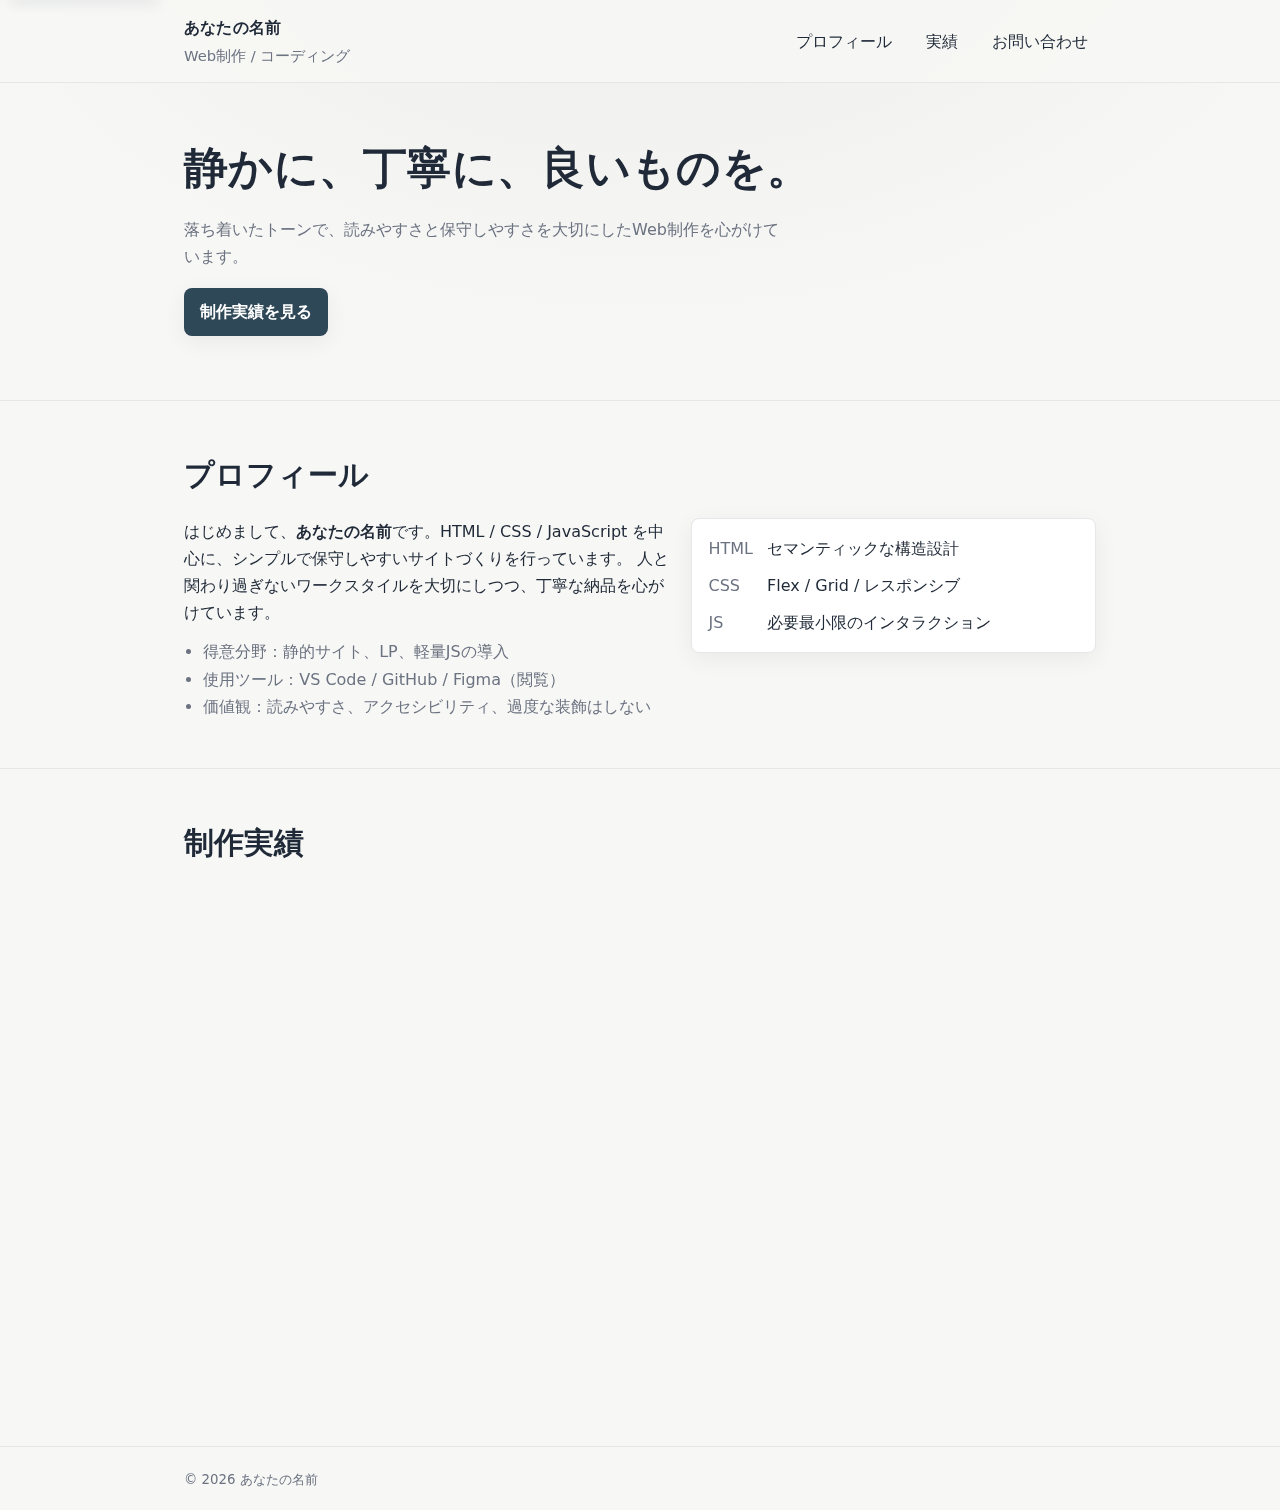
<file: index.html>
<!doctype html>
<html lang="ja">
  <head>
    <meta charset="utf-8" />
    <meta name="viewport" content="width=device-width, initial-scale=1" />
    <title>ポートフォリオ | あなたの名前</title>
    <meta name="description" content="落ち着いたトーンの個人ポートフォリオ。制作実績とスキル、問い合わせ先を掲載しています。">
    <meta name="color-scheme" content="light dark">
    <link rel="preconnect" href="https://fonts.gstatic.com" crossorigin>
    <!-- フォント：システムUI優先＋Noto Sans JP fallback（外部CDN不要にしたい場合は削除してOK） -->
    <style>
      @font-face {
        font-family: "NotoSansJP-Subset";
        src: local("Noto Sans JP");
        font-display: swap;
      }
    </style>
    <link rel="stylesheet" href="styles.css" />
  </head>
  <body>
    <!-- キーボード操作向け：スキップリンク -->
    <a class="skip-link" href="#main">メイン内容へ移動</a>

    <header class="site-header" role="banner">
      <div class="container header-inner">
        <a class="brand" href="#">
          <span class="brand__name">あなたの名前</span>
          <span class="brand__role">Web制作 / コーディング</span>
        </a>
        <nav class="site-nav" aria-label="主要ナビゲーション">
          <ul>
            <li><a href="#about">プロフィール</a></li>
            <li><a href="#works">実績</a></li>
            <li><a href="#contact">お問い合わせ</a></li>
          </ul>
        </nav>
      </div>
    </header>

    <main id="main">
      <!-- Hero -->
      <section class="hero section">
        <div class="container">
          <h1 class="hero__title">静かに、丁寧に、良いものを。</h1>
          <p class="hero__lead">
          落ち着いたトーンで、読みやすさと保守しやすさを大切にしたWeb制作を心がけています。
        </p>
          <p class="hero__cta">
          <a class="btn" href="#works" aria-label="制作実績へ">制作実績を見る</a>
        </p>
        </div>
      </section>

      <!-- About -->
      <section id="about" class="section">
        <div class="container">
          <h2 class="section__title">プロフィール</h2>
          <div class="about">
            <div class="about__text">
              <p>
              はじめまして、<strong>あなたの名前</strong>です。HTML / CSS / JavaScript を中心に、シンプルで保守しやすいサイトづくりを行っています。
              人と関わり過ぎないワークスタイルを大切にしつつ、丁寧な納品を心がけています。
            </p>
              <ul class="about__list">
                <li>得意分野：静的サイト、LP、軽量JSの導入</li>
                <li>使用ツール：VS Code / GitHub / Figma（閲覧）</li>
                <li>価値観：読みやすさ、アクセシビリティ、過度な装飾はしない</li>
              </ul>
            </div>
            <aside class="about__card" aria-label="スキル概要">
              <h3 class="visually-hidden">スキル</h3>
              <dl class="kv">
                <dt>HTML</dt>
                <dd>セマンティックな構造設計</dd>
                <dt>CSS</dt>
                <dd>Flex / Grid / レスポンシブ</dd>
                <dt>JS</dt>
                <dd>必要最小限のインタラクション</dd>
              </dl>
            </aside>
          </div>
        </div>
      </section>

      <!-- Works -->
      <section id="works" class="section">
        <div class="container">
          <h2 class="section__title">制作実績</h2>

          <ul class="cards" role="list">
            <!-- 実績カード（必要数だけ複製） -->
            <li class="card">
              <article>
                <h3 class="card__title">架空カフェ LP</h3>
                <p class="card__meta">HTML / CSS / 1ページ</p>
                <p class="card__desc">
                余白と写真を活かした落ち着いたランディングページ。スマホ〜PCまでのレスポンシブ対応。
              </p>
                <p class="card__actions">
                <a class="link" href="#" target="_blank" rel="noopener">デモを見る</a>
                <a class="link" href="#" target="_blank" rel="noopener">GitHub</a>
              </p>
              </article>
            </li>

            <li class="card">
              <article>
                <h3 class="card__title">個人ポートフォリオ</h3>
                <p class="card__meta">HTML / CSS / JS</p>
                <p class="card__desc">
                スクロール時の控えめな演出とシンプルな情報設計。可読性を優先。
              </p>
                <p class="card__actions">
                <a class="link" href="#" target="_blank" rel="noopener">デモを見る</a>
                <a class="link" href="#" target="_blank" rel="noopener">GitHub</a>
              </p>
              </article>
            </li>

            <li class="card">
              <article>
                <h3 class="card__title">架空ボウリング場 HP</h3>
                <p class="card__meta">HTML / CSS / JS</p>
                <p class="card__desc">
                HTML・CSS・JavaScriptで構成した練習作品。落ち着いた配色とシンプルな動きを組み合わせ、穏やかな印象を目指しました。
              </p>
                <p class="card__actions">
                <a class="link" href="https://nakaji-web.github.io/bowling-demo/" target="_blank" rel="noopener">デモを見る</a>
                <a class="link" href="https://github.com/Nakaji-web/bowling-demo" target="_blank" rel="noopener">GitHub</a>
              </p>
              </article>
            </li>
          </ul>
        </div>
      </section>

      <!-- Contact -->
      <section id="contact" class="section">
        <div class="container">
          <h2 class="section__title">お問い合わせ</h2>
          <p>
          お仕事のご相談はメールまたはSNSからお願いします。
        </p>
          <ul class="contact" role="list">
            <li><a class="link" href="mailto:you@example.com">you@example.com</a></li>
            <li><a class="link" href="#" target="_blank" rel="noopener">X（Twitter）</a></li>
            <li><a class="link" href="#" target="_blank" rel="noopener">GitHub</a></li>
          </ul>
        </div>
      </section>
    </main>

    <footer class="site-footer">
      <div class="container">
        <small>© <span id="year"></span> あなたの名前</small>
      </div>
    </footer>

    <script>
      // 年表示
      document.getElementById('year').textContent = new Date().getFullYear();

      // ユーザーが「動きを減らす」を選んでいたらアニメ無効
      const reduce = window.matchMedia('(prefers-reduced-motion: reduce)').matches;
      if (!reduce && 'IntersectionObserver' in window) {
        const els = document.querySelectorAll('.section, .card');
        const io = new IntersectionObserver((entries) => {
          entries.forEach(e => {
            if (e.isIntersecting) {
              e.target.classList.add('in');
              io.unobserve(e.target);
            }
          });
        }, { threshold: 0.08 });
        els.forEach(el => io.observe(el));
      }
    </script>
  </body>
</html>
</file>
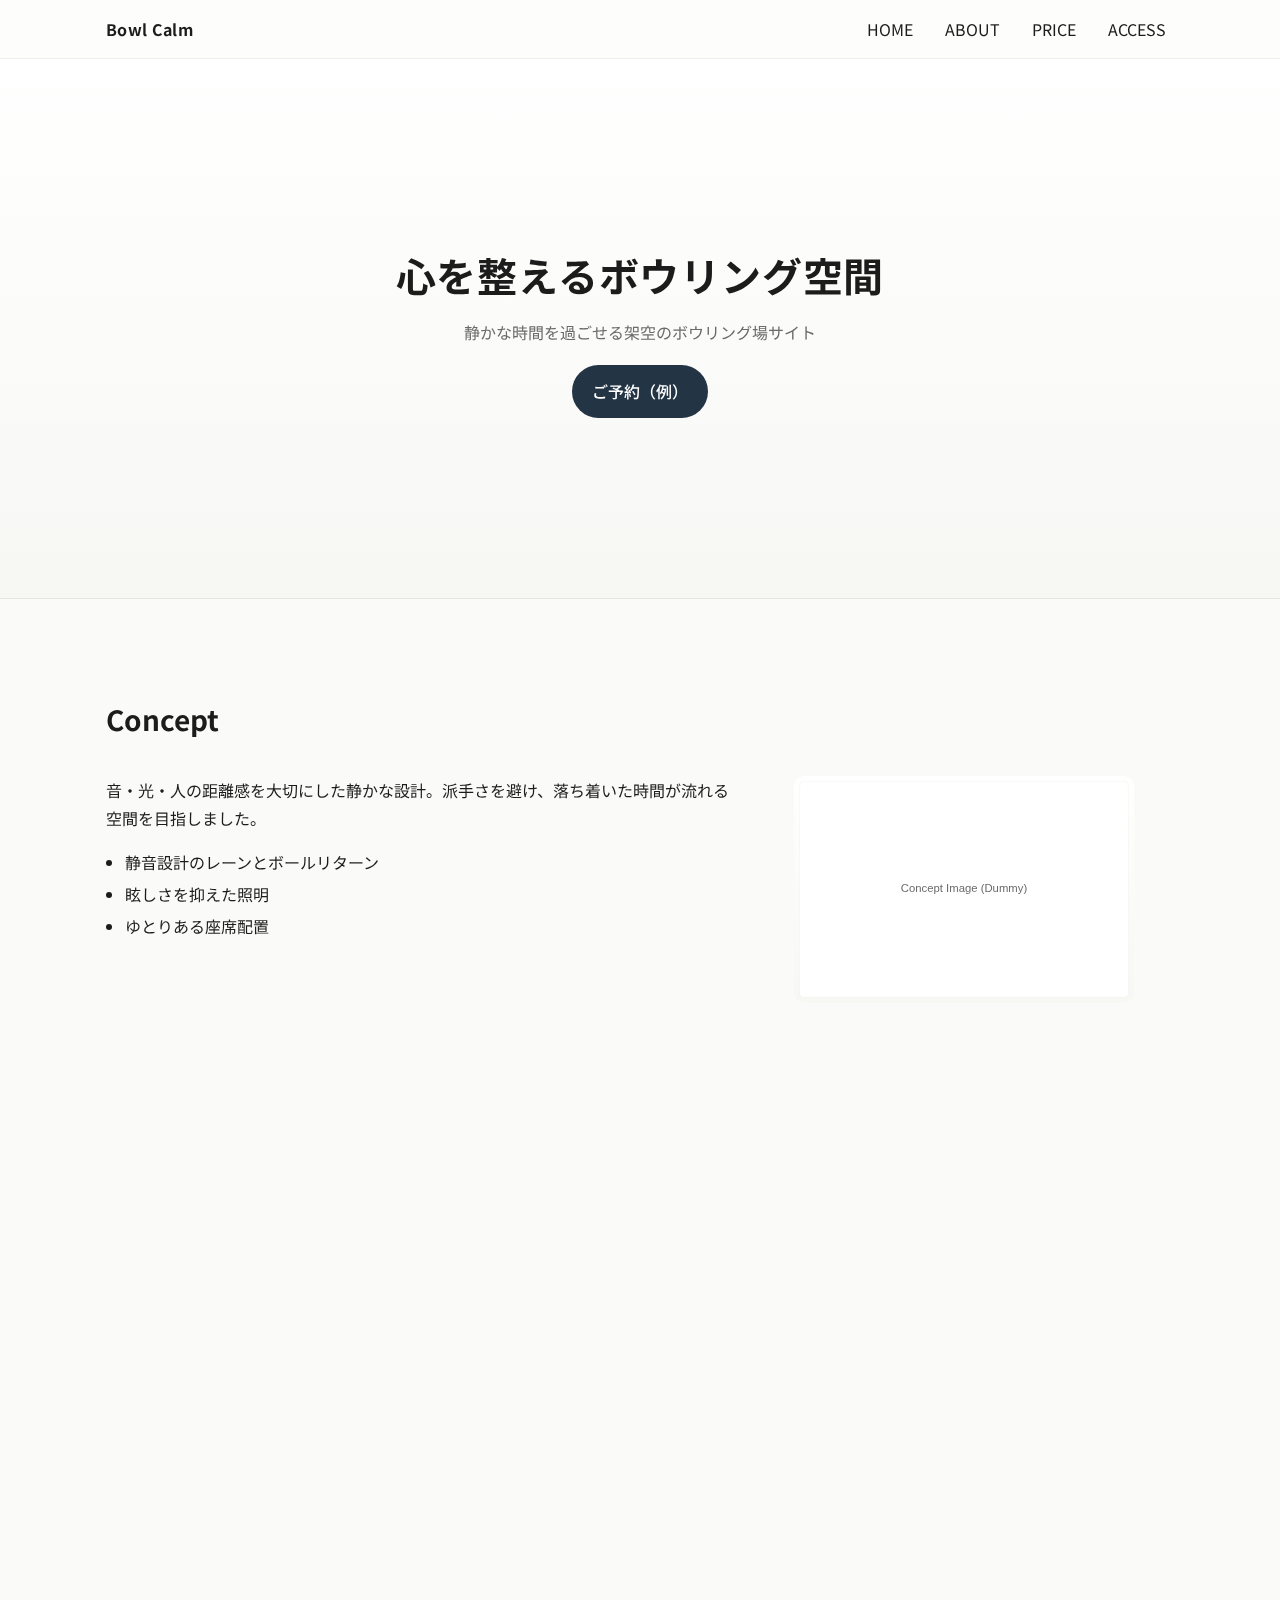
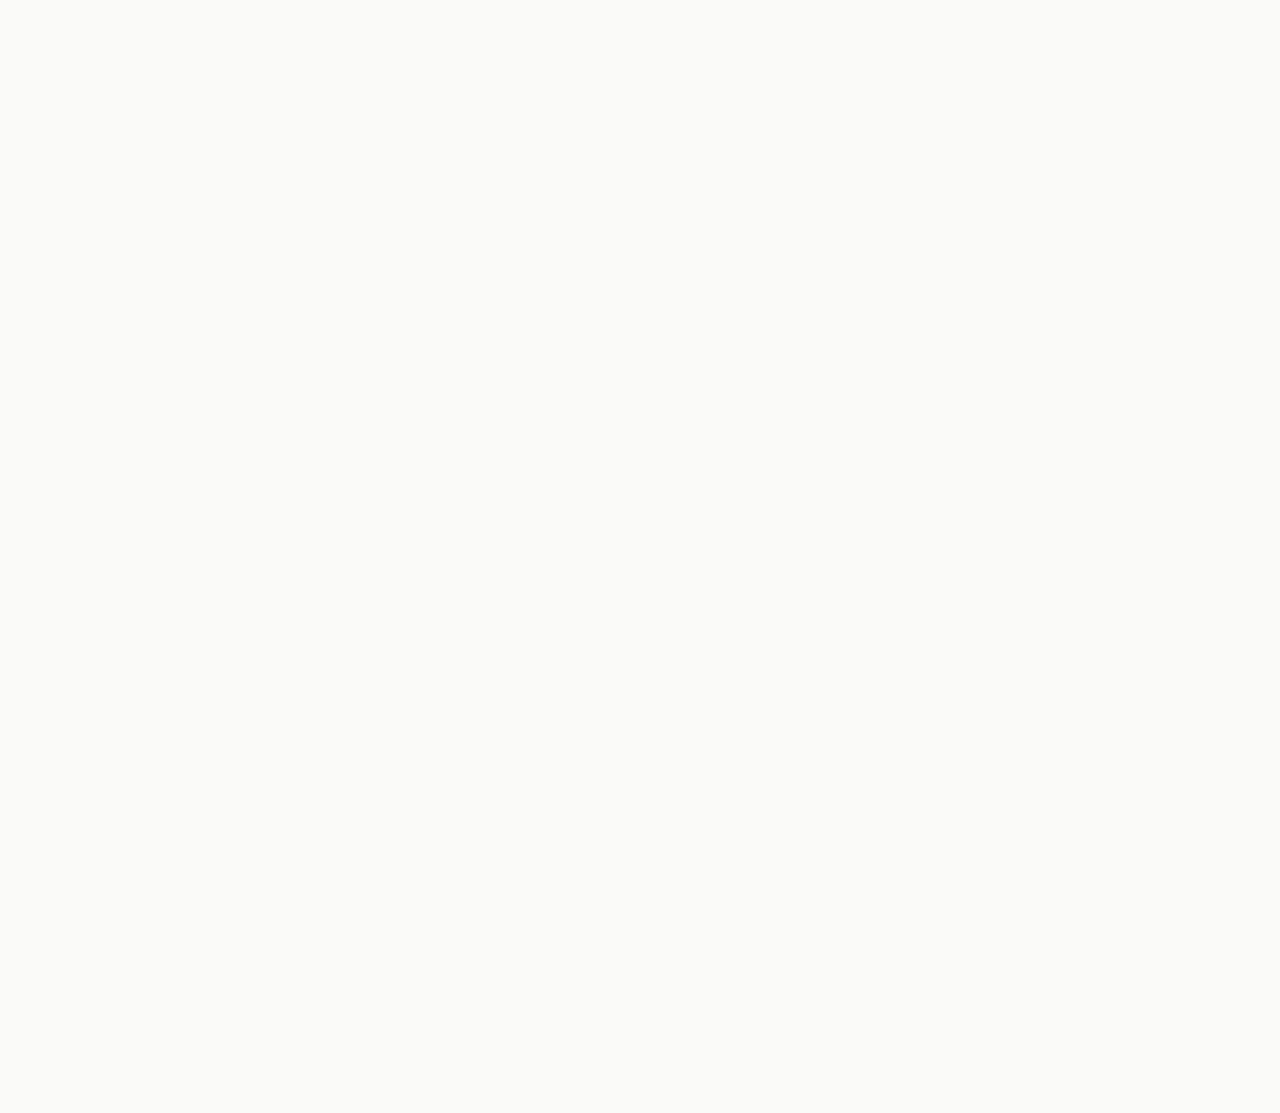
<file: projects/bowl-calm-tuned/index.html>
<!doctype html>
<html lang="ja">
<head>
  <meta charset="utf-8">
  <meta name="viewport" content="width=device-width, initial-scale=1">
  <title>Bowl Calm | 心を整えるボウリング空間</title>
  <meta name="description" content="静かで誠実、落ち着いたモダン——架空のボウリング場『Bowl Calm』のデモサイト。">
  <link rel="preconnect" href="https://fonts.googleapis.com">
  <link rel="preconnect" href="https://fonts.gstatic.com" crossorigin>
  <link href="https://fonts.googleapis.com/css2?family=Noto+Sans+JP:wght@400;500;700&display=swap" rel="stylesheet">
  <link rel="stylesheet" href="styles.css">
</head>
<body>
  <a class="skip-link" href="#home">本文へスキップ</a>

  <header class="site-header" data-observe>
    <div class="site-header__inner">
      <a class="logo" href="/">Bowl Calm</a>
      <!-- Desktop inline nav (右寄せ)。モバイルでは非表示 -->
      <nav class="gnav-inline" aria-label="グローバル ナビゲーション">
        <a href="#home">HOME</a>
        <a href="#about">ABOUT</a>
        <a href="#price">PRICE</a>
        <a href="#access">ACCESS</a>
      </nav>
      <!-- Hamburger button (モバイル専用) -->
      <button class="nav-toggle" aria-expanded="false" aria-controls="gnav" aria-label="メニューを開閉">
        <span class="bar"></span><span class="bar"></span><span class="bar"></span>
      </button>
    </div>
  </header>

  <!-- モバイル用のオーバーレイメニューはヘッダー外に配置 -->
  <nav id="gnav" class="gnav gnav-panel" aria-hidden="true">
    <div class="gnav__sheet">
      <a href="#home">HOME</a>
      <a href="#about">ABOUT</a>
      <a href="#price">PRICE</a>
      <a href="#access">ACCESS</a>
    </div>
  </nav>

  <main id="home">
    <section class="hero" aria-label="イントロ" data-observe>
      <div class="hero__inner">
        <h1 class="hero__title">心を整えるボウリング空間</h1>
        <p class="hero__sub">静かな時間を過ごせる架空のボウリング場サイト</p>
        <a class="btn btn--primary" href="#" aria-disabled="true">ご予約（例）</a>
      </div>
    </section>

    <section id="about" class="section concept" aria-labelledby="concept-title" data-observe>
      <div class="container">
        <h2 id="concept-title" class="section__title">Concept</h2>
        <div class="concept__grid">
          <div class="concept__body">
            <p>音・光・人の距離感を大切にした静かな設計。派手さを避け、落ち着いた時間が流れる空間を目指しました。</p>
            <ul class="list">
              <li>静音設計のレーンとボールリターン</li>
              <li>眩しさを抑えた照明</li>
              <li>ゆとりある座席配置</li>
            </ul>
          </div>
          <figure class="concept__media">
            <img src="assets/concept.svg" width="800" height="600" alt="落ち着いたレーンの様子（ダミー画像）">
          </figure>
        </div>
      </div>
    </section>

    <section id="price" class="section price" aria-labelledby="price-title" data-observe>
      <div class="container">
        <h2 id="price-title" class="section__title">Price</h2>
        <div class="price__grid">
          <article class="price-card">
            <h3 class="price-card__title">1ゲーム</h3>
            <p class="price-card__value">600円</p>
          </article>
          <article class="price-card">
            <h3 class="price-card__title">貸し靴</h3>
            <p class="price-card__value">300円</p>
          </article>
          <article class="price-card">
            <h3 class="price-card__title">平日パック</h3>
            <p class="price-card__value">2,400円</p>
          </article>
        </div>
        <p class="note">※表示はダミー価格です。</p>
      </div>
    </section>

    <section class="section gallery" aria-labelledby="gallery-title" data-observe>
      <div class="container">
        <h2 id="gallery-title" class="section__title">Gallery</h2>
        <div class="gallery__grid">
          <figure><img src="assets/lane.svg" width="800" height="600" alt="レーン（ダミー画像）"></figure>
          <figure><img src="assets/balls.svg" width="800" height="600" alt="ボールラック（ダミー画像）"></figure>
          <figure><img src="assets/counter.svg" width="800" height="600" alt="受付（ダミー画像）"></figure>
        </div>
      </div>
    </section>

    <section id="access" class="section access" aria-labelledby="access-title" data-observe>
      <div class="container">
        <h2 id="access-title" class="section__title">Access</h2>
        <div class="access__grid">
          <figure class="map-dummy" role="img" aria-label="地図のダミー画像">
            <img src="assets/map.svg" width="960" height="640" alt="地図（ダミー画像）">
          </figure>
          <div class="access__info">
            <p>〒000-0000 東京都〇〇区△△1-2-3</p>
            <table class="hours">
              <tbody>
                <tr><th scope="row">平日</th><td>10:00–22:00</td></tr>
                <tr><th scope="row">土日祝</th><td>9:00–22:00</td></tr>
                <tr><th scope="row">定休日</th><td>水曜</td></tr>
              </tbody>
            </table>
            <p class="access__note">※記載はデモ用の架空情報です。</p>
          </div>
        </div>
      </div>
    </section>
  </main>

  <footer class="site-footer" data-observe>
    <div class="container">
      <small>© 2025 Bowl Calm</small>
    </div>
  </footer>

  <script src="script.js"></script>
</body>
</html>
</file>
<file: styles.css>
:root{
  /* 配色：穏やかなネイビー系＋温かい紙色 */
  --bg: #f7f7f5;
  --card: #ffffff;
  --ink: #1f2937;      /* 本文 */
  --muted: #6b7280;    /* 補助テキスト */
  --accent: #2f4858;   /* 深めの青緑 */
  --line: #e6e7e9;

  --radius: 8px;
  --shadow: 0 6px 24px rgba(0,0,0,.06);
  --container: 960px;

  --font: system-ui, -apple-system, "Segoe UI", Roboto, "NotoSansJP-Subset", "Noto Sans JP", "Hiragino Kaku Gothic ProN", "Yu Gothic UI", "Yu Gothic", Meiryo, sans-serif;
  --lh: 1.7;
  --space: clamp(16px, 2vw, 22px);
  --space-lg: clamp(28px, 4vw, 48px);
}

@media (prefers-color-scheme: dark){
  :root{
    --bg: #0f1418;
    --card: #141a1f;
    --ink: #e5e7eb;
    --muted: #9aa4af;
    --accent: #8fb5c5;
    --line: #27323a;
    --shadow: none;
  }
}

*{ box-sizing: border-box; }
html{ scroll-behavior: smooth; }
body{
  margin: 0;
  font-family: var(--font);
  line-height: var(--lh);
  color: var(--ink);
  background: radial-gradient(1200px 800px at 50% -10%, rgba(47,72,88,.06), transparent 60%), var(--bg);
  -webkit-font-smoothing: antialiased;
  text-rendering: optimizeLegibility;
}

.container{
  width: min(100% - 2*var(--space), var(--container));
  margin-inline: auto;
}

.visually-hidden{
  position: absolute !important;
  width: 1px; height: 1px;
  padding: 0; margin: -1px; overflow: hidden; clip: rect(0 0 0 0); white-space: nowrap; border: 0;
}

.skip-link{
  position: absolute; left: 8px; top: -40px;
  background: var(--accent); color: #fff; padding: 8px 12px; border-radius: 6px; text-decoration: none;
}
.skip-link:focus{ top: 8px; }

.site-header{
  position: sticky; top: 0; z-index: 10;
  backdrop-filter: saturate(1.1) blur(6px);
  background: color-mix(in oklab, var(--bg) 86%, transparent);
  border-bottom: 1px solid var(--line);
}
.header-inner{
  display: flex; align-items: center; justify-content: space-between;
  padding-block: 14px;
}
.brand{
  display: grid; gap: 2px; text-decoration: none; color: inherit;
}
.brand__name{ font-weight: 700; letter-spacing: .2px; }
.brand__role{ font-size: .92rem; color: var(--muted); }

.site-nav ul{ display: flex; gap: 18px; list-style: none; margin: 0; padding: 0; }
.site-nav a{
  color: inherit; text-decoration: none; padding: 6px 8px; border-radius: 6px;
}
.site-nav a:hover{ background: color-mix(in oklab, var(--accent) 8%, transparent); }

.section{ opacity: 0; transform: translateY(8px); transition: opacity .6s ease, transform .6s ease; }
.section.in{ opacity: 1; transform: none; }
.section + .section{ border-top: 1px solid var(--line); }
.section .container{ padding-block: var(--space-lg); }

.hero__title{
  font-size: clamp(28px, 4.5vw, 44px);
  letter-spacing: .3px;
  margin: 0 0 10px;
}
.hero__lead{
  color: var(--muted);
  max-width: 60ch;
  margin: 0 0 18px;
}
.btn{
  display: inline-block; text-decoration: none; font-weight: 600;
  padding: 10px 16px; border-radius: var(--radius);
  background: var(--accent); color: #fff; box-shadow: var(--shadow);
}
.btn:hover{ filter: brightness(1.05); }

.section__title{
  font-size: clamp(22px, 3.2vw, 30px);
  margin: 0 0 18px;
}

.about{
  display: grid; gap: var(--space);
  grid-template-columns: 1fr min(360px, 100%);
}
.about__text p{ margin: 0 0 12px; }
.about__list{ margin: 8px 0 0; padding-left: 1.2em; color: var(--muted); }
.about__card{
  background: var(--card); border: 1px solid var(--line); border-radius: var(--radius); padding: 16px;
  box-shadow: var(--shadow);
}
.kv{ display: grid; grid-template-columns: 110px 1fr; gap: 10px 14px; margin: 0; }
.kv dt{ color: var(--muted); }
.kv dd{ margin: 0; }

.cards{
  display: grid;
  grid-template-columns: repeat(auto-fit, minmax(260px, 1fr));
  gap: var(--space);
  margin: 0; padding: 0; list-style: none;
}
.card{
  background: var(--card);
  border: 1px solid var(--line);
  border-radius: var(--radius);
  box-shadow: var(--shadow);
  padding: 18px;
  opacity: 0; transform: translateY(8px); transition: opacity .6s ease, transform .6s ease;
}
.card.in{ opacity: 1; transform: none; }
.card__title{ margin: 0 0 4px; font-size: 1.1rem; }
.card__meta{ margin: 0 0 10px; color: var(--muted); font-size: .95rem; }
.card__desc{ margin: 0 0 14px; }
.card__actions{ display: flex; gap: 12px; }
.link{ color: var(--accent); text-underline-offset: 3px; }

.contact{ display: flex; flex-wrap: wrap; gap: 14px; padding: 0; margin: 10px 0 0; list-style: none; }

.site-footer{
  border-top: 1px solid var(--line);
  padding-block: 18px; color: var(--muted);
}


/* --- 10/13 以下の部分追加 --- */
/* コンテナに可変の左右余白を付与（狭い画面で詰まり防止） */
.container{
  width: min(100%, var(--container));
  margin-inline: auto;
  padding-inline: clamp(16px, 4vw, 24px);
}

/* Aboutを“安全なGrid”に（右カラムの最小幅を確保しつつ流動化） */
.about{
  display: grid;
  gap: var(--space);
  grid-template-columns: minmax(0, 1.2fr) minmax(260px, 1fr);
  align-items: start;
}

/* 狭い幅では1カラムにスタック */
@media (max-width: 900px){
  .about{
    grid-template-columns: 1fr;
  }
  .about__card{
    max-width: 560px;  /* 行幅が広すぎて読みづらくなるのを防止 */
  }
}

/* スキルの定義リストが窮屈にならないよう調整 */
.kv{
  display: grid;
  grid-template-columns: auto 1fr;  /* ラベル幅を自動に */
  gap: 10px 14px;
}
@media (max-width: 560px){
  .kv{ grid-template-columns: 1fr; } /* 1列化 */
}

/* 長い英単語やURLでのはみ出し対策 */
.about__text p,
.about__list li,
.card__desc,
.hero__lead{
  overflow-wrap: anywhere;
}

/* 実績カードの最小幅を少し広げて潰れ防止 */
.cards{
  grid-template-columns: repeat(auto-fit, minmax(280px, 1fr));
}

/* ── 1) 途中改行を禁止：ブランド名・肩書き・ナビ各項目 ── */
.brand__name,
.brand__role,
.site-nav a{
  white-space: nowrap;
  word-break: keep-all;   /* 日本語の文字間改行を抑止 */
}

/* ── 2) 横幅が足りない時は、ナビ全体を次の行に回す ── */
.header-inner{
  display: flex;
  flex-wrap: wrap;        /* ← これで行ごとに折り返す（項目内では折り返さない） */
  gap: 8px 16px;          /* 上下/左右のすき間を少し作る */
}

/* ── 3) 小さめ画面ではナビを中央寄せに整える ── */
@media (max-width: 640px){
  .site-nav{
    width: 100%;
  }
  .site-nav ul{
    justify-content: center;
    gap: 10px 16px;
    flex-wrap: wrap;      /* 項目単位で折り返しOK（単語内は折り返さない） */
  }
  .site-nav a{
    padding: 6px 8px;     /* 余白を少しコンパクトに */
    font-size: 0.95rem;
  }
}

/* ── 4) コンテナ左右余白（狭い画面の詰まり防止）※未適用なら ── */
.container{
  width: min(100%, var(--container));
  margin-inline: auto;
  padding-inline: clamp(16px, 4vw, 24px);
}
</file>
<file: projects/bowl-calm-tuned/styles.css>
/* Bowl Calm styles — desktop header nav right-aligned + mobile overlay */
:root{
  --bg: #FAFAF8;
  --ink: #1C1C1C;
  --muted: #6B6B6B;
  --line: #E6E6E0;
  --accent: #233445;
  --accent-ink: #FFFFFF;

  --radius: 10px;
  --shadow: 0 2px 12px rgba(0,0,0,.06);
}

*{box-sizing:border-box}
html,body{height:100%}
body{
  margin:0;
  font-family: 'Noto Sans JP', system-ui, -apple-system, 'Segoe UI', Roboto, 'Hiragino Kaku Gothic ProN', 'Yu Gothic', sans-serif;
  background: var(--bg);
  color: var(--ink);
  line-height: 1.75;
  -webkit-font-smoothing: antialiased;
  text-rendering: optimizeLegibility;
}

img{max-width:100%;height:auto;display:block;border-radius: var(--radius)}

/* Skip link */
.skip-link{
  position:absolute;left:-999px;top:auto;width:1px;height:1px;overflow:hidden;
}
.skip-link:focus{
  position:static;width:auto;height:auto;padding:.5rem .75rem;background:#fff;border:1px solid var(--line);
}

/* Header */
.site-header{
  position: sticky; top: 0; z-index: 10;
  backdrop-filter: saturate(140%) blur(6px);
  background: rgba(255,255,255,.6);
  border-bottom: 1px solid rgba(0,0,0,.05);
}
.site-header__inner{
  max-width: 1100px; margin: 0 auto; padding: .75rem 1rem;
  display:flex; align-items:center; justify-content:space-between; gap:1rem;
}
.logo{font-weight:700; text-decoration:none; color:var(--ink); letter-spacing:.02em}

/* 微調整版：1,2,4適用 */
.site-header__inner{ padding:.7rem 1rem } /* 高さ調整 */
.gnav-inline{ display:none; gap:1.25rem } /* ナビ間隔微増 */
.gnav-inline a:hover, .gnav-inline a:focus{ background: rgba(35,52,69,.04) }

/* スクロール時の薄い影 */
.site-header.scrolled{ box-shadow: 0 2px 10px rgba(0,0,0,.04) }


/* Desktop inline nav (右寄せ) */
.gnav-inline{ display:none; gap:1rem }
.gnav-inline a{ text-decoration:none; color:var(--ink); padding:.25rem .5rem; border-radius:8px }
.gnav-inline a:focus, .gnav-inline a:hover{ background: rgba(35,52,69,.06) }

/* Hamburger button */
.nav-toggle{
  border:1px solid var(--line); background:#fff; border-radius:8px; cursor:pointer;
  position: relative; width: 40px; height: 40px; padding:0;
  display:grid; place-items:center;
}
.nav-toggle .bar{
  width:22px; height:2px; background:var(--ink); display:block; border-radius:2px;
  transition: transform .24s ease, opacity .24s ease;
}
.nav-toggle .bar + .bar{ margin-top:5px }
.nav-toggle[aria-expanded="true"] .bar:nth-child(1){ transform: translateY(7px) rotate(45deg) }
.nav-toggle[aria-expanded="true"] .bar:nth-child(2){ opacity:0 }
.nav-toggle[aria-expanded="true"] .bar:nth-child(3){ transform: translateY(-7px) rotate(-45deg) }

/* Nav panel (mobile overlay) */
.gnav{ gap:1rem }
.gnav-panel{
  position: fixed; inset: 0; display: none;
  background: rgba(0,0,0,.25);
  z-index: 1000;
}
.gnav-panel .gnav__sheet{
  position: absolute; top:0; right:0; height:100%; width:min(78vw, 320px);
  background:#fff; border-left:1px solid var(--line);
  box-shadow: var(--shadow);
  padding: 80px 20px 20px;
  transform: translateX(100%); transition: transform .28s ease-out;
  display: flex; flex-direction: column; gap: 10px;
}
.gnav-panel a{ text-decoration:none; color:var(--ink); padding:.6rem .5rem; border-radius:8px }
.gnav-panel a:focus, .gnav-panel a:hover{ background: rgba(35,52,69,.06) }
.gnav-panel.is-open{ display:block }
.gnav-panel.is-open .gnav__sheet{ transform: translateX(0) }

.no-scroll{ overflow:hidden }

/* Responsive switching */
@media (min-width: 768px){
  .gnav-inline{ display:flex }     /* デスクトップで表示 */
  .nav-toggle{ display:none }      /* デスクトップではボタン非表示 */
  .gnav-panel{ display:none !important } /* デスクトップではオーバーレイ無効 */
}

/* Hero */
.hero{
  min-height: 60vh;
  display:grid; place-items:center;
  background: linear-gradient(180deg, #FFFFFF 0%, #F7F7F4 100%);
  border-bottom:1px solid var(--line);
}
.hero__inner{ text-align:center; padding: clamp(32px, 6vw, 80px) 1rem}
.hero__title{ font-size: clamp(28px, 4vw, 40px); margin:0 0 .5rem; letter-spacing:.02em}
.hero__sub{ color: var(--muted); margin:0 0 1.2rem}
.btn{
  display:inline-block; text-decoration:none; font-weight:500;
  padding: .7rem 1.2rem; border-radius: 999px; border:1px solid var(--accent); transition: .2s ease;
}
.btn--primary{ background: var(--accent); color: var(--accent-ink); border-color: transparent; }
.btn--primary:hover, .btn--primary:focus{ filter: brightness(1.05) }

/* Sections */
.section{ padding: clamp(48px, 8vw, 96px) 0; }
.container{ max-width: 1100px; margin:0 auto; padding:0 1rem }
.section__title{ font-size: clamp(22px, 3vw, 28px); margin:0 0 1rem }

/* Concept */
.concept__grid{ display:grid; gap: 1.2rem }
@media (min-width: 640px){
  .concept__grid{ grid-template-columns: 1.2fr .8fr }
}
.list{ padding-left: 1.2rem; margin: .5rem 0 0; color: var(--ink) }
.list li{ margin:.25rem 0 }

/* Price */
.price__grid{ display:grid; gap: 1rem }
@media (min-width: 1024px){
  .price__grid{ grid-template-columns: repeat(3, 1fr) }
}
.price-card{
  background:#fff; border:1px solid var(--line); border-radius: var(--radius);
  padding: 1.25rem; box-shadow: var(--shadow);
}
.price-card__title{ margin:.25rem 0 .5rem; font-weight:600 }
.price-card__value{ margin:0; font-size: 1.25rem }
.note{ color: var(--muted); margin-top:.75rem }

/* Gallery */
.gallery__grid{ display:grid; gap: .8rem }
@media (min-width: 1024px){
  .gallery__grid{ grid-template-columns: repeat(3, 1fr) }
}
.gallery__grid figure{ margin:0 }

/* Access */
.access__grid{ display:grid; gap:1rem }
@media (min-width: 640px){
  .access__grid{ grid-template-columns: 1fr .9fr }
}
.hours{ border-collapse: collapse; width:100%; margin-top:.5rem }
.hours th, .hours td{ border-bottom:1px solid var(--line); padding:.6rem .4rem; text-align:left }
.hours th{ width:7em; color: var(--muted); font-weight:500 }
.access__note{ color: var(--muted); margin-top:.5rem }
.map-dummy img{ width:100%; height:auto; border:1px solid var(--line); border-radius: var(--radius) }

/* Footer */
.site-footer{ border-top:1px solid var(--line); background:#fff }
.site-footer .container{ padding: 1rem }

/* Observe (fade-in on scroll) */
[data-observe]{ opacity:0; transform: translateY(8px); transition: opacity .28s ease-out, transform .28s ease-out }
[data-observe].is-in{ opacity:1; transform: none }
</file>
